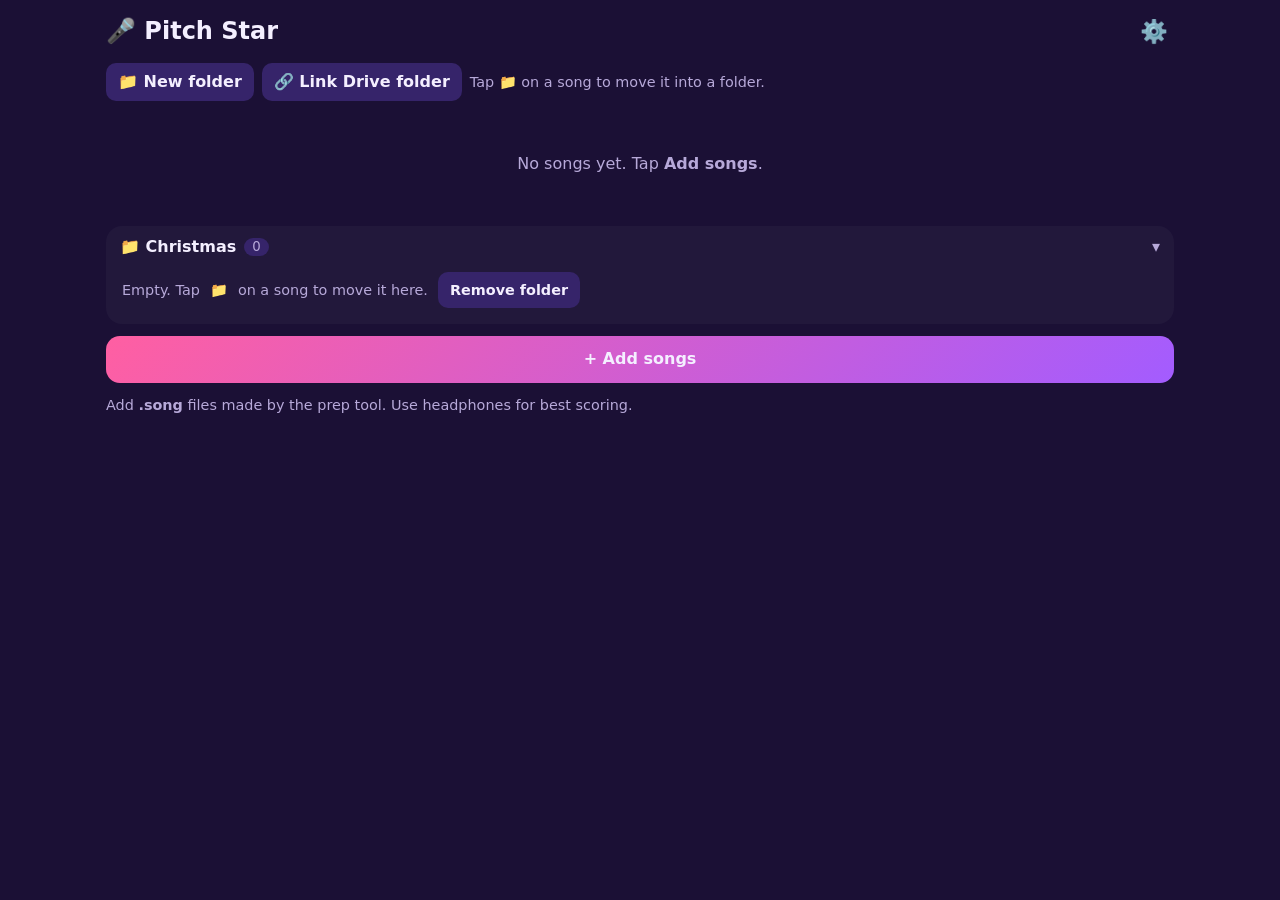
<file: app/index.html>
<!doctype html>
<html lang="en">
<head>
<meta charset="utf-8">
<meta name="viewport" content="width=device-width, initial-scale=1, viewport-fit=cover">
<meta name="theme-color" content="#1b1035">
<meta name="apple-mobile-web-app-capable" content="yes">
<link rel="manifest" href="manifest.webmanifest">
<link rel="icon" href="icon.svg">
<link rel="apple-touch-icon" href="icon-192.png">
<title>Pitch Star</title>
<link rel="stylesheet" href="style.css?v=202611252308">
</head>
<body>

<section id="library" class="screen">
  <header class="top">
    <h1>🎤 Pitch Star</h1>
    <button id="btnSettings" class="icon" aria-label="Settings">⚙️</button>
  </header>
  <div class="row folderBar">
    <button id="btnNewFolder" class="btn small">📁 New folder</button>
    <button id="btnLinkDrive" class="btn small" hidden title="PC: let the app compare your edited songs with the copies in Drive → PitchStar → Songs">🔗 Link Drive folder</button>
    <span class="hint">Tap <b>📁</b> on a song to move it into a folder.</span>
  </div>
  <div id="songList" class="list"></div>
  <label class="btn primary wide">
    + Add songs
    <input id="importInput" type="file" accept=".song,application/zip,application/octet-stream" multiple hidden>
  </label>
  <p class="hint">Add <b>.song</b> files made by the prep tool. Use headphones for best scoring.</p>
</section>

<section id="play" class="screen" hidden>
  <header class="hud">
    <button id="btnQuit" class="icon" aria-label="Back">✕</button>
    <div class="hudTitle"><span id="playTitle"></span><small id="playSub"></small></div>
    <div class="hudScore" id="liveScore">0</div>
  </header>
  <div class="stage">
    <canvas id="cv"></canvas>
    <div id="overlay" class="overlay" hidden></div>
  </div>
  <div id="lyrics" class="lyrics" hidden><div id="lyCur"></div><div id="lyNext"></div><div id="lyNext2"></div></div>
  <div id="syncPanel" class="row" hidden>
    <button id="btnTap" class="btn primary">👆 Tap as each line starts (or Space)</button>
  </div>
  <div id="practicePanel" class="practice" hidden>
    <button id="btnPrevSec" class="btn small">◀</button>
    <div class="pinfo"><b id="pSec"></b><span id="pAttempts"></span></div>
    <button id="btnNextSec" class="btn small">▶</button>  </div>
  <div id="recPanel" class="row" hidden>
    <button id="btnRecKeep" class="btn primary">✓ Keep</button>
    <button id="btnRecListen" class="btn">▶ Listen</button>
    <button id="btnRecRetry" class="btn">↻ Retry</button>
    <button id="btnRecDiscard" class="btn">✕ Discard</button>
  </div>
  <div id="editPanel" class="practice editPanel" hidden>
    <label class="edScrub"><span id="edTime">0:00.0</span><input id="edSlider" type="range" min="0" max="100" step="0.01" value="0" aria-label="Move the white line through the song"></label>
    <button id="edPrev" class="btn small" title="Previous note">‹</button>
    <button id="edOctUp" class="btn small" title="Up an octave (what Hear notes plays; scoring ignores octaves)">⇑ oct</button>
    <button id="edOctDown" class="btn small" title="Down an octave">⇓ oct</button>
    <button id="edMine" class="btn small" title="Set to the pitch you're singing">🎤 my pitch</button>
    <button id="edAdd" class="btn small" title="Add a note at the white line">＋ add</button>
    <button id="edDel" class="btn small" title="Delete note">🗑</button>
    <button id="edNext" class="btn small" title="Next note">›</button>
    <button id="edMulti" class="btn small" title="Each tap adds or removes a note (PC: Ctrl-click; Shift-click = everything between)">☐ select many</button>
    <button id="edView" class="btn small" title="Select every note on screen">▭ all in view</button>
    <button id="edUndo" class="btn small" title="Undo the last change (Ctrl+Z)">↶ undo</button>
    <button id="edRedo" class="btn small" title="Redo (Ctrl+Y)">↷ redo</button>
    <span id="edInfo" class="hint">Tap a note to pick it</span>
    <button id="edDone" class="btn small primary">✓ Done</button>
    <div id="edCheckRow" class="edCheck" hidden>
      <label class="ctl tog"><input type="checkbox" id="edCheckSing"> 🔔 check singer</label>
      <button id="edFlag" class="btn small" title="Jump to the next spot where the check singer disagrees">⚠ next</button>
      <button id="edTake" class="btn small" title="Set the picked note to the check singer's pitch">use 🔔 pitch</button>
      <span id="edFlagInfo" class="hint"></span>
    </div>
  </div>
  <footer class="controls">
    <button id="btnPlay" class="btn primary">▶ Start</button>
    <button id="btnBack10" class="btn small" title="Back 10 seconds">⏪ 10s</button>
    <button id="btnFwd10" class="btn small" title="Forward 10 seconds">⏩ 10s</button>
    <button id="btnEdit" class="btn small" title="Fix the target notes">✎ Edit notes</button>
    <button id="btnPracticeHere" class="btn small" title="Practice the section playing now, slow first">🐢 Practice here</button>
    <label class="ctl">Guide voice <input id="guideVol" type="range" min="0" max="1" step="0.05" value="0.3"></label>
    <label class="ctl tog"><input id="melodyTog" type="checkbox"> Hear notes</label>
    <label class="ctl tog"><input id="lyricsTog" type="checkbox"> Lyrics</label>
    <label class="ctl">Mic <select id="playMic" class="micSel"></select></label>
    <label class="ctl">Delay <b id="playLat"></b>ms</label>
    <label class="ctl" title="Move your live pitch up or down by octaves, to sing lower or higher than the song">I sing
      <select id="voiceOct"><option value="0">as the song</option><option value="12">1 octave lower</option><option value="24">2 octaves lower</option><option value="-12">1 octave higher</option></select>
    </label>
    <label class="ctl">Speed <b id="speedOut">100</b>%
      <input id="speedSel" type="range" min="10" max="100" step="5" value="100">
    </label>
  </footer>
</section>

<section id="results" class="screen" hidden>
  <header class="top"><h1 id="resTitle"></h1></header>
  <div class="bigScore"><div id="resStars"></div><div id="resScore"></div><div id="resBest"></div></div>
  <div class="row">
    <button id="btnPracticeWeak" class="btn primary">🎯 Practice weak sections</button>
    <button id="btnAgain" class="btn">↻ Sing again</button>
    <button id="btnLib" class="btn">Songs</button>
  </div>
  <h2>Sections</h2>
  <div id="secList" class="list"></div>
</section>

<dialog id="settingsDlg">
  <form method="dialog">
    <h2>Settings</h2>
    <label>Difficulty
      <select id="setDifficulty">
        <option value="easy">Easy (within 1 note)</option>
        <option value="normal">Normal</option>
        <option value="hard">Hard</option>
      </select>
    </label>
    <label>Pass target for practice: <b id="passOut"></b>%
      <input id="setPass" type="range" min="50" max="95" step="5">
    </label>
    <label>Microphone
      <select id="setMic" class="micSel"></select>
    </label>
    <label>Mic delay fix: <b id="latOut"></b> ms <small class="hint">(saved per microphone)</small>
      <input id="setLatency" type="range" min="0" max="1000" step="10">
    </label>
    <div class="mictest"><button type="button" id="btnCalib" class="btn small">🎧 Auto-set delay</button><label class="tog"><input type="checkbox" id="calibExtra"> +200 ms for singing</label><span id="calibOut" class="hint"></span></div>
    <p class="hint">Bluetooth headphones add delay. Tap <b>Auto-set delay</b> with your headphones on, then say <b>"tick"</b> right on each beep you hear.</p>
    <div class="mictest">Mic test: <b id="micNote">—</b> <button type="button" id="btnMicTest" class="btn small">Start mic</button></div>
    <p class="hint" id="storeInfo"></p>
    <button class="btn primary wide">Done</button>
  </form>
</dialog>

<dialog id="lyricsDlg">
  <form method="dialog">
    <h2>Lyrics</h2>
    <div class="row"><input id="lySearch" type="search" placeholder="Song title"><button type="button" id="btnLyFind" class="btn small">🔎 Find</button></div>
    <div id="lyResults" class="list"></div>
    <label>One sung line per row
      <textarea id="lyText" rows="9" placeholder="Paste or type the lyrics here"></textarea>
    </label>
    <p class="hint" id="lyInfo"></p>
    <div class="row">
      <button type="button" id="btnLySave" class="btn primary">Save</button>
      <button type="button" id="btnLySync" class="btn">Save + tap to sync</button>
      <button class="btn">Close</button>
    </div>
  </form>
</dialog>

<dialog id="editDlg">
  <form method="dialog">
    <h2>Song name</h2>
    <label>Name <small class="hint">(empty = automatic)</small>
      <input id="edName" type="text" autocomplete="off">
    </label>
    <p class="hint">Full title: <span id="edFull"></span></p>
    <div class="row">
      <button type="button" id="btnEdSave" class="btn primary">Save</button>
      <button class="btn">Close</button>
    </div>
  </form>
</dialog>

<dialog id="folderDlg">
  <form method="dialog">
    <h2 id="fdTitle">Put in a folder</h2>
    <p class="hint" id="fdSong"></p>
    <div id="fdList" class="list"></div>
    <label>New folder <small class="hint">(e.g. Pop, Disney, Practice)</small>
      <div class="row"><input id="fdNew" type="text" autocomplete="off" placeholder="Folder name"><button type="button" id="btnFdNew" class="btn small primary">＋ Create</button></div>
    </label>
    <button class="btn">Close</button>
  </form>
</dialog>

<div id="toast" class="toast" hidden></div>
<script type="module" src="app.js?v=202611252308"></script>
</body>
</html>
</file>
<file: app/style.css>
:root {
  --bg: #1b1035; --panel: #2a1b52; --panel2: #36246a; --text: #f4efff; --dim: #b7a9d9;
  --accent: #ff5fa2; --gold: #ffd23f; --good: #4be3a0; --close: #9fd0ff; --check: #7fe7c4; --miss: #ff6b6b; --bar: #7c6cff;
  color-scheme: dark;
}
* { box-sizing: border-box; }
html, body { margin: 0; height: 100%; background: var(--bg); color: var(--text);
  font: 16px/1.4 system-ui, -apple-system, "Segoe UI", Roboto, sans-serif; -webkit-tap-highlight-color: transparent; }
body { padding: env(safe-area-inset-top) env(safe-area-inset-right) env(safe-area-inset-bottom) env(safe-area-inset-left); }
.screen { display: flex; flex-direction: column; height: 100%; padding: 12px 16px; gap: 12px; max-width: 1100px; margin: 0 auto; }
.screen[hidden], .practice[hidden], .overlay[hidden], .btn[hidden], .row[hidden] { display: none; }
.lyrics { text-align: center; font-size: 1.35rem; font-weight: 800; line-height: 1.3; min-height: 4.2em; }
.lyrics[hidden] { display: none; }
.lyrics .w { color: var(--dim); transition: color .08s; }
.lyrics .w.on { color: var(--gold); }
#lyNext, #lyNext2 { font-size: 1rem; font-weight: 500; color: #8f82b8; min-height: 1.3em; }
.lyrics .who { color: #1b1035; border-radius: 8px; padding: 0 8px; margin-right: 8px; font-size: .8em; vertical-align: middle; }
#lyCur.spoken { font-style: italic; font-weight: 600; }
textarea, input[type=search] { font: inherit; background: var(--panel2); color: var(--text); border: 0; border-radius: 10px; padding: 8px; width: 100%; }
input[type=search] { flex: 1 1 160px; width: auto; }
#lyResults .btn { justify-content: flex-start; text-align: left; font-weight: 500; }
#syncPanel .btn { flex: 1; padding: 18px; font-size: 1.1rem; }
.micSel { max-width: 180px; text-overflow: ellipsis; }
/* song list: full-width title on top (wraps, never squeezed), buttons in a row below */
.card.song { flex-direction: column; align-items: stretch; gap: 8px; }
.card.song .meta b { white-space: normal; overflow: visible; }
.card.song .actions { display: flex; align-items: center; gap: 6px; flex-wrap: wrap; }
.card.song .actions .btn { margin-right: auto; }
.card .icon { font-size: 1.2rem; padding: 4px; }
.card.song .meta b { font-size: 1.15rem; }
.card.song .meta small { display: block; }
.card.song .meta small.desc { color: #cfc3ef; }
.btn.warn { background: #6b4a12; color: var(--gold); margin-top: 6px; font-size: .9rem; text-align: left; }
input[type=text] { font: inherit; background: var(--panel2); color: var(--text); border: 0; border-radius: 10px; padding: 8px; width: 100%; }
/* folders */
.folder { background: #ffffff08; border-radius: 16px; }
.folder > summary { list-style: none; cursor: pointer; padding: 10px 14px; font-weight: 700; display: flex; align-items: center; gap: 8px; }
.folder > summary::-webkit-details-marker { display: none; }
.folder > summary::after { content: '▾'; margin-left: auto; color: var(--dim); transition: transform .15s; }
.folder:not([open]) > summary::after { transform: rotate(-90deg); }
.folder > summary small { color: var(--dim); font-weight: 500; background: var(--panel2); border-radius: 10px; padding: 0 8px; }
.folder > .list { padding: 0 8px 8px; }
.folderBar { align-items: center; }
.row.folderBar .btn { flex: 0 0 auto; }
.folderEmpty { padding: 4px 8px 8px; display: flex; align-items: center; gap: 10px; flex-wrap: wrap; }
.chip { align-self: flex-start; margin-top: 6px; border: 1px dashed #8f82b8; background: none; color: var(--text);
  border-radius: 999px; padding: 3px 10px; font: inherit; font-size: .85rem; cursor: pointer; }
.card.song .meta { display: flex; flex-direction: column; }
#fdList .btn { justify-content: flex-start; }
#fdNew { flex: 1 1 140px; width: auto; }
#library, #results { overflow-y: auto; }
h1 { font-size: 1.5rem; margin: 0; } h2 { font-size: 1.1rem; margin: 8px 0 0; color: var(--dim); }
.top { display: flex; align-items: center; justify-content: space-between; }
.btn { display: inline-flex; align-items: center; justify-content: center; gap: 6px; border: 0; border-radius: 14px;
  padding: 12px 18px; background: var(--panel2); color: var(--text); font: inherit; font-weight: 600; cursor: pointer; }
.btn.primary { background: linear-gradient(135deg, var(--accent), #a35cff); }
.btn.small { padding: 8px 12px; border-radius: 10px; }
.btn.wide { width: 100%; }
.btn:active { transform: scale(.97); }
.icon { background: none; border: 0; font-size: 1.4rem; color: var(--text); cursor: pointer; padding: 6px; }
.hint { color: var(--dim); font-size: .9rem; margin: 0; }
.list { display: flex; flex-direction: column; gap: 10px; }
.card { background: var(--panel); border-radius: 16px; padding: 12px 14px; display: flex; align-items: center; gap: 12px; }
.card .meta { flex: 1; min-width: 0; }
.card .meta b { display: block; white-space: nowrap; overflow: hidden; text-overflow: ellipsis; }
.card .meta small { color: var(--dim); }
.empty { text-align: center; color: var(--dim); padding: 40px 0; }

#play { padding: 8px 12px; gap: 8px; max-width: none; }
.hud { display: flex; align-items: center; gap: 8px; }
.hudTitle { flex: 1; min-width: 0; display: flex; flex-direction: column; }
.hudTitle span { white-space: nowrap; overflow: hidden; text-overflow: ellipsis; font-weight: 700; }
.hudTitle small { color: var(--dim); }
.hudScore { font-size: 1.6rem; font-weight: 800; color: var(--gold); min-width: 3ch; text-align: right; }
.stage { position: relative; flex: 1; min-height: 160px; border-radius: 16px; overflow: hidden; background: #120a26; }
canvas { position: absolute; inset: 0; width: 100%; height: 100%; }
.overlay { position: absolute; inset: 0; display: flex; align-items: center; justify-content: center; text-align: center;
  font-size: 2.2rem; font-weight: 800; pointer-events: none; text-shadow: 0 2px 12px #000; padding: 16px; }
.controls { display: flex; flex-wrap: wrap; gap: 8px 16px; align-items: center; }
.ctl { display: flex; align-items: center; gap: 6px; color: var(--dim); font-size: .9rem; }
.ctl input[type=range] { width: 110px; }
select { font: inherit; background: var(--panel2); color: var(--text); border: 0; border-radius: 8px; padding: 6px; }
.practice { display: flex; align-items: center; gap: 8px; background: var(--panel); border-radius: 14px; padding: 8px; }
.editPanel { flex-wrap: wrap; justify-content: center; }
.editPanel[hidden] { display: none; }
#edInfo { flex: 1 1 120px; text-align: center; }
.edCheck { flex: 1 1 100%; display: flex; flex-wrap: wrap; align-items: center; justify-content: center; gap: 8px; }
.edCheck[hidden] { display: none; }
#edFlagInfo { flex: 1 1 100%; text-align: center; color: var(--check); }
.edScrub { flex: 1 1 100%; display: flex; align-items: center; gap: 10px; color: var(--dim); font-variant-numeric: tabular-nums; }
.edScrub input { flex: 1; accent-color: var(--accent); height: 28px; }
.pinfo { flex: 1; display: flex; flex-direction: column; align-items: center; }
.pinfo span { color: var(--dim); font-size: .9rem; }

.bigScore { text-align: center; padding: 10px 0; }
#resStars { font-size: 2.2rem; letter-spacing: 4px; }
#resScore { font-size: 3.5rem; font-weight: 900; color: var(--gold); line-height: 1.1; }
#resBest { color: var(--dim); }
.row { display: flex; flex-wrap: wrap; gap: 8px; }
.row .btn { flex: 1 1 160px; }
.sec .barwrap { height: 8px; background: #0006; border-radius: 4px; margin-top: 6px; overflow: hidden; }
.sec .barfill { height: 100%; border-radius: 4px; }
.sec.weak { outline: 2px solid var(--accent); }

dialog { background: var(--panel); color: var(--text); border: 0; border-radius: 18px; width: min(420px, calc(100% - 32px)); }
dialog::backdrop { background: #0009; }
dialog form { display: flex; flex-direction: column; gap: 14px; }
dialog label { display: flex; flex-direction: column; gap: 6px; }
dialog h2 { margin: 0; color: var(--text); }
.mictest { display: flex; align-items: center; gap: 10px; }
.toast { position: fixed; left: 50%; bottom: 24px; transform: translateX(-50%); background: var(--panel2); padding: 10px 16px;
  border-radius: 12px; box-shadow: 0 4px 20px #0008; z-index: 10; max-width: calc(100% - 32px); }
@media (max-height: 500px) { .screen { padding: 6px 12px; } .controls { gap: 4px 12px; } }
</file>
